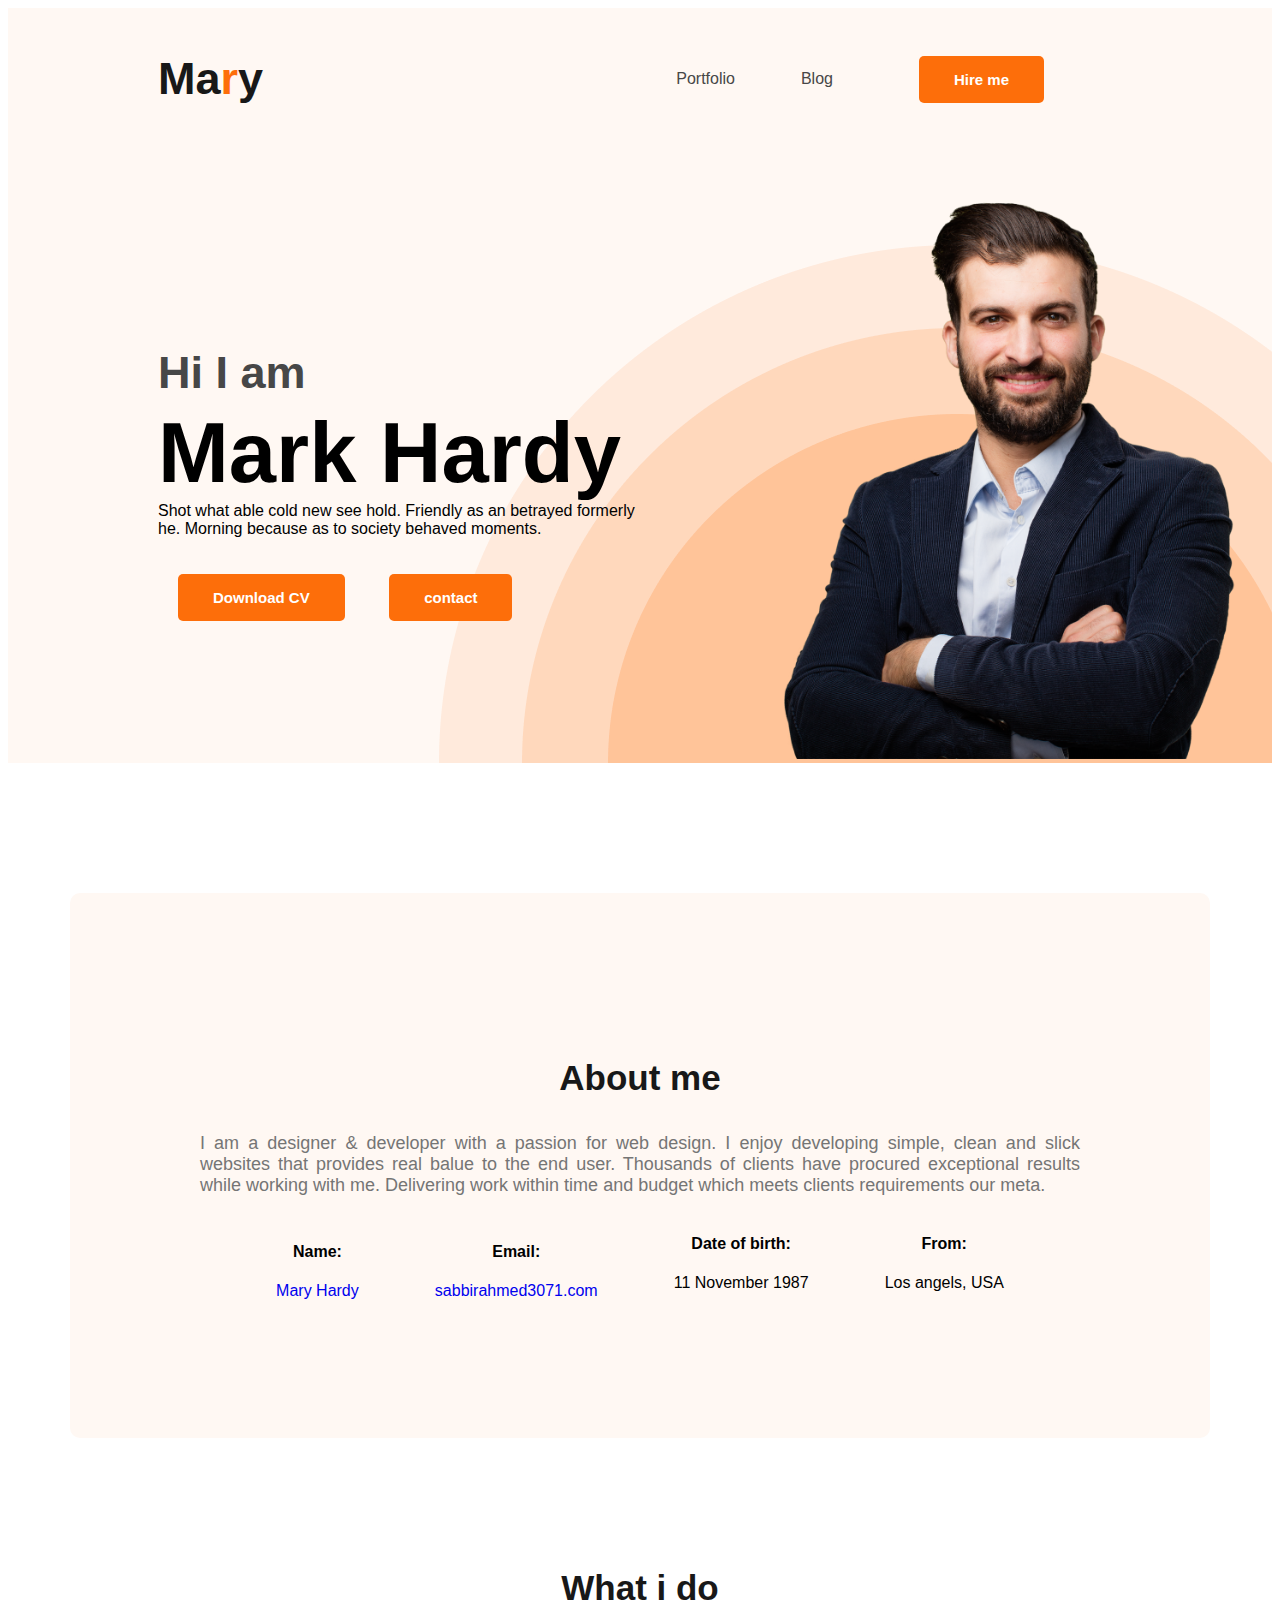
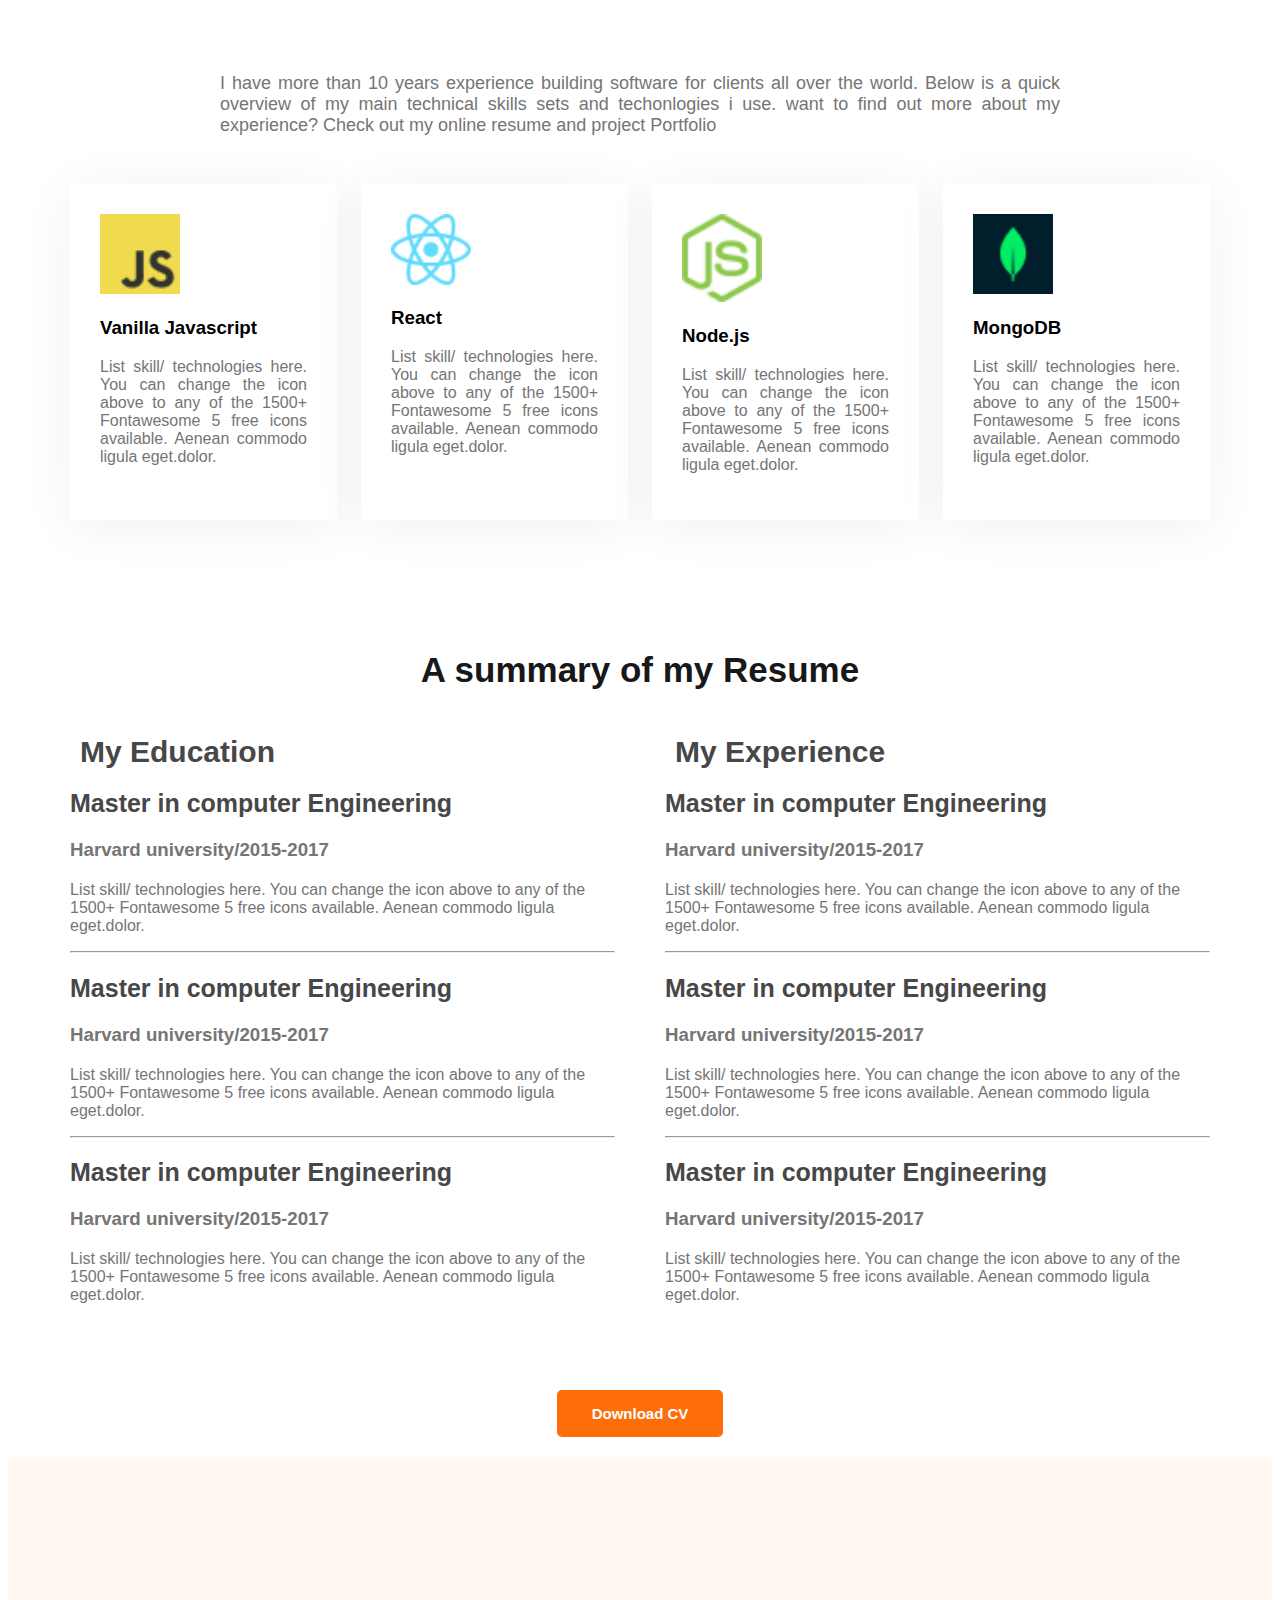
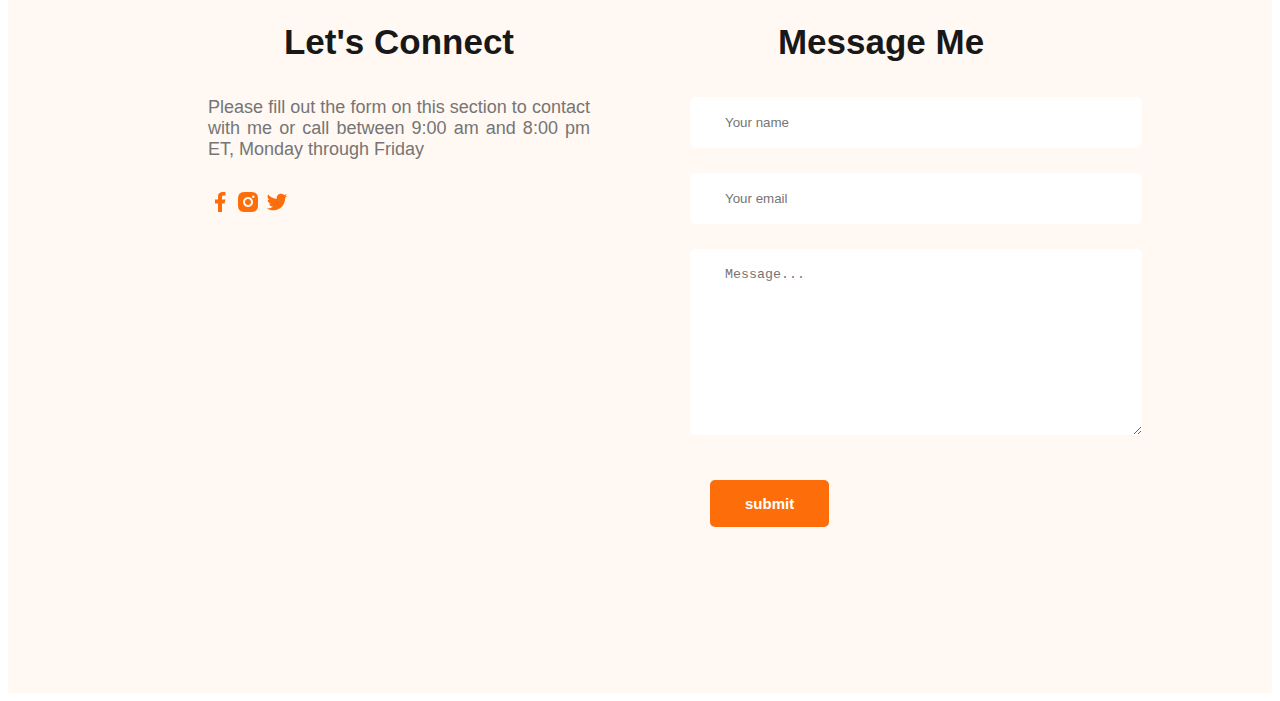
<file: Project 01/index.html>
<!DOCTYPE html>
<html lang="en">
<head>
    <meta charset="UTF-8">
    <meta name="viewport" content="width=device-width, initial-scale=1.0">
    <title>Portfolio Website</title>
    <link rel="stylesheet" href="/Project 01/style.css">
</head>
<body>
    <header class="header-style ">
        
        <nav>
            
            <h3 class="nav-title">Ma<span class="text-primary">r</span>y</h3>
            <ul>
                <li><a href="#">Portfolio</a></li>
                <li><a href="#">Blog</a></li>
                <li><button class="btn-primary">Hire me</button></li>
            </ul>
        </nav>
        <div class="banner">
            
            <div class="banner-content">
                <h3  class="banner-greeting">Hi I am</h3>
                <h1  class="banner-title">Mark Hardy</h1>
                <p class="banner-description">Shot what able cold new see hold. Friendly as an betrayed  formerly he. Morning because as to society behaved moments.</p>
                <button class="btn-primary">Download CV</button>
                <button class="btn-primary">contact</button>
            </div>
            <div class="banner-image"><img class="profile" src="./images/hardy.png" alt=""></div>
        </div>

    </header>
    <main>
        <section class="about">
            <h3 class="section-title">About me</h3>
            <p class="section-description">I am a  designer & developer with  a passion for web design. I enjoy developing simple, clean and slick websites that provides real balue to the end user.  Thousands of clients have procured exceptional results while working with me. Delivering work within time and budget which meets clients requirements our meta.</p>


            <div class="about-info-container">
                <div class="about-info">
                    <h4 class="info-title">Name:</h4>
                    <a href="#"  class="info-description hyre">Mary Hardy</a>
                </div>
                <div class="about-info">
                    <h4 class="info-title">Email:</h4>
                    <a href="mailto:www.sabbirahmed3071@gmail.com" class="info-description hyre">sabbirahmed3071.com</a>
                </div>
                <div class="about-info">
                    <h4 class="info-title">Date of birth:</h4>
                    <p class="info-description">11 November 1987</p>
                </div>
                <div class="about-info">
                    <h4 class="info-title">From:</h4>
                    <p class="info-description">Los angels, USA</p>
                </div>
            </div>
        </section>

        <!-- what i do section starts -->
        <section>
            <h3 class="section-title">What i do</h3>
            <p class="section-description" id="do-description">I have more than 10 years experience building software for clients all over the world. Below is a quick overview of my main technical skills sets and techonlogies i use. want to find out more about my experience? Check out my online resume and project Portfolio
            </p>
            <div class="skills-container">
                <div class="skill">
                    <img class="icon-photo" src="./images/icons/js.png" alt="">
                    <h3 class="skill-title">Vanilla Javascript</h3>
                    <p class="skill-description">List skill/ technologies here. You can change the icon above to any of the 1500+ Fontawesome 5 free icons available. Aenean commodo ligula eget.dolor.</p>
                </div>
                <div class="skill">
                    <img class="icon-photo" src="./images/icons/react.png" alt="">
                    <h3 class="skill-title">React</h3>
                    <p class="skill-description">List skill/ technologies here. You can change the icon above to any of the 1500+ Fontawesome 5 free icons available. Aenean commodo ligula eget.dolor.</p>
                </div>
                <div class="skill">
                    <img class="icon-photo" src="./images/icons/nodejs.png" alt="">
                    <h3 class="skill-title">Node.js</h3>
                    <p class="skill-description">List skill/ technologies here. You can change the icon above to any of the 1500+ Fontawesome 5 free icons available. Aenean commodo ligula eget.dolor.</p>
                </div>
                <div class="skill">
                    <img class="icon-photo" src="./images/icons/mongo.png" alt="">
                    <h3 class="skill-title">MongoDB</h3>
                    <p class="skill-description">List skill/ technologies here. You can change the icon above to any of the 1500+ Fontawesome 5 free icons available. Aenean commodo ligula eget.dolor.</p>
                </div>
            </div>
            
        </section>

        <!-- Resume section -->
        <section >
             <h3 class="section-title">A summary of my Resume</h3>
            
             <div class="resume-container">
                <div class="resume-column">
                    <h3 class="resume-column-title">My Education</h3>
                    <div class="resume-item">
                        <h2 class="resume-item-title">Master in computer Engineering</h2>
                        <h3 class="resume-item-institute">Harvard university/2015-2017</h3>
                        <p class="resume-item-description">List skill/ technologies here. You can change the icon above to any of the 1500+ Fontawesome 5 free icons available. Aenean commodo ligula eget.dolor.</p>
                    </div>
                    <hr>
                    <div class="resume-item">
                        <h2 class="resume-item-title">Master in computer Engineering</h2>
                        <h3 class="resume-item-institute">Harvard university/2015-2017</h3>
                        <p class="resume-item-description">List skill/ technologies here. You can change the icon above to any of the 1500+ Fontawesome 5 free icons available. Aenean commodo ligula eget.dolor.</p>
                    </div>
                    <hr>
                    <div class="resume-item">
                        <h2 class="resume-item-title">Master in computer Engineering</h2>
                        <h3 class="resume-item-institute">Harvard university/2015-2017</h3>
                        <p class="resume-item-description">List skill/ technologies here. You can change the icon above to any of the 1500+ Fontawesome 5 free icons available. Aenean commodo ligula eget.dolor.</p>
                    </div>
                    
                    
                </div>
                <div class="resume-column">
                    <h3 class="resume-column-title">My Experience</h3>

                    <div class="resume-item">
                        <h2 class="resume-item-title">Master in computer Engineering</h2>
                        <h3 class="resume-item-institute">Harvard university/2015-2017</h3>
                        <p class="resume-item-description">List skill/ technologies here. You can change the icon above to any of the 1500+ Fontawesome 5 free icons available. Aenean commodo ligula eget.dolor.</p>
                    </div>
                    <hr>
                    <div class="resume-item">
                        <h2 class="resume-item-title">Master in computer Engineering</h2>
                        <h3 class="resume-item-institute">Harvard university/2015-2017</h3>
                        <p class="resume-item-description">List skill/ technologies here. You can change the icon above to any of the 1500+ Fontawesome 5 free icons available. Aenean commodo ligula eget.dolor.</p>
                    </div>
                    <hr>
                    <div class="resume-item">
                        <h2 class="resume-item-title">Master in computer Engineering</h2>
                        <h3 class="resume-item-institute">Harvard university/2015-2017</h3>
                        <p class="resume-item-description">List skill/ technologies here. You can change the icon above to any of the 1500+ Fontawesome 5 free icons available. Aenean commodo ligula eget.dolor.</p>
                    </div>
                </div>
             </div>
             <div class="download-cv">
                <button class="btn-primary">Download CV</button>
             </div>
        
         </section>

    </main>
    <footer >
        <div class="footer-column">
            <h3 class="section-title">Let's Connect</h3>
            <p class="section-description">Please fill out the form on this section to contact with me or call between 9:00 am and 8:00 pm ET, Monday through Friday</p>

            <div class="social-links">
                <a href=""><img src="./images/icons/facebook.png" alt=""></a>
                <a href=""><img src="./images/icons/insta.png" alt=""></a>
                <a href=""><img src="./images/icons/twitter.png" alt=""></a>
            </div>
        </div>
       
        <div class="footer-column">
            <h3 class="section-title">Message Me </h3>

            <form class="contact"action="">
                <!-- <label for="name"></label> -->
                <input type="text" name="" id="" placeholder="Your name"><p>
                <input type="email" name="" id="" placeholder="Your email"><p>
                <textarea name="" id="" cols="30" rows="10" placeholder="Message..."></textarea>
                    <input class="btn-primary" type="submit" value="submit">
            </form>

        </div>

    </footer>

</body>
</html>
</file>
<file: Project 01/style.css>
body{
   font-family: 'Lato', sans-serif;
   font-family: 'open sans',sans-serif;
}
/* Header related style */



.header-style{
   
   background-color: #FFF8F3;
   background-image: url("./images/header_bg.png");
   background-repeat: no-repeat;
   background-position: bottom right ;

}
.header-style ul li {
   /* background-color: antiquewhite; */
   padding:8px;
}
.header-style ul li a:hover{
   background-color: #fee7d6;
   color:#b95454;
   padding:10px;
}




/* nav  related style */
.text-primary{
   /* background-color: ; */
   color:  #FD6E0A ;
}



.btn-primary{
   background-color:#FD6E0A ;
   border-radius: 5px;
   border:0;
   color:white;
   font-size: 15px;
   font-weight: 700;
   padding:15px 35px;
   margin:20px;
   cursor:grab;

   

}

nav {
   display: flex;
   justify-content: space-between;
   align-items: center;
   margin:0 150px;
}


nav > ul{
   display:flex;
   list-style: none;
   align-items: center;
}


nav li{
   list-style: none;
   margin-right:50px;

}


nav a{
   text-decoration: none;
   color:#474747;
}


.nav-title{
   color:#181818;
   font-size:45px;
   font-style: normal;
   font-weight: 800;
   line-height: normal;

}

.banner{
   padding: 30px 30px 0px 150px;
   display:flex;
   align-items: center;
   justify-content: space-between;
   

}

.banner-content{
   max-width: 500px;

}


.banner-greeting{
   font-size: 45px;
   color:#474747;
   margin-bottom: 0;
}

.banner-title{
   font-size: 85px;
   font-style: normal;
   font-weight:700;
   margin-top:5px;
   margin-bottom: 0;

}

.banner-description{
   margin-top: 0;

}




.banner-image .profile{
   width:500px;

}




/* main section starts*/
main{
  max-width: 1140px; 
  margin:0 auto;
}
main section{
   margin-top: 130px;
}


/* about section starts */

.about{

   padding:130px;
   background-color: #FFF8F3;
   border-radius: 10px;
   margin: 130px 0;
}
.section-title{
   color:  #181818;
   text-align: center ;
   /* font-family: Open sans; */
   font-size: 35px;
   /* font-style: normal; */
   font-weight: 700;
   /* line-height:normal ; */
   


}

.section-description{
   color:#757575;
   text-align:  justify;
   font-size: 18px;


}
.about-info-container{
   display:flex;
   align-items: center;
   justify-content: space-evenly;
   height:100%;
   margin:0 auto;
   


}

.about-info{
   justify-content: space-evenly;
   align-items: center;
   text-align: center;
   

}

/* .info-title{

}

.info-description{


} */

.hyre{
   text-decoration: none;
}

#do-description{
   padding:30px 150px;
}
.skills-container{
   display:flex;
   gap:24px;

}
.skill{
   /* height: 300px; */
   /* width:auto;  */
   background-color:#FFF ;
   padding:30px;
   box-shadow: 0px 6px 50px 0px rgba(0, 0, 0, 0.06);


}


.icon-photo{
   width: 80px;
   justify-content: center;

}

.skill-description{
   color:#757575;
   text-align: justify;

}

/* Resume style section */

.resume-container{
   display: flex;
   gap:50px;

}
/* .resume-column{

} */

.resume-column-title{
   color:#474747;
   font-size: 30px;
   font-weight: 700;
   margin:10px;

}

.resume-item-description, .resume-item-institute{

   color:#757575;
}

.resume-item-institute{
   margin-bottom:20px;
   margin-top: 0;
}
.resume-item-title{
   color: #474747;
   font-size: 25px;
   font-weight: 700;
}

.resume-container hr{
   margin:30;
}

.download-cv{
   text-align: center;
   margin-top: 50px;
}

/* Footer style section */

footer{
   display:flex;
   background-color: #FFF8F3;
   padding:130px 200px;
   margin-top: 100px;
   gap:100px;
   margin:0 auto;
   
}


.footer-column{
   width: 50%;



}
/* 
.section-title{

}

.section-description{

} */

.social-links{
   margin-top:30px;

}
.contact input[type="text"],input[type="email"], textarea{
   display: block;
   padding:18px 35px ;
   margin-bottom: 25px;
   color:#757575;
   background-color: #FFF;
   border-radius:5px;
   border:0;
   width:100%;

}
.hide{
   display: none;
}

/* For small/mobilev device */
@media screen and (max-width:576px) {
   /* nav>ul{
      flex-direction: column;
   } */
   .header-style{
      background-color: #FFF8F3;
      /* background-image: url("./images/header_bg.png"); */
      background-repeat: no-repeat;
      background-position: bottom right ;
      flex-direction: column-reverse;
   }
   nav{
      flex-direction: column;
   }
   .banner{
      padding:20px;
     
      flex-direction: column;


   }
   .banner-image{
      margin-bottom:0;


   }
   .banner-image.profile{
      width:100%;

   }
   .btn-primary{
      margin-bottom: 15px;;
   }

   .skill{
      box-shadow: 4px 5px 5px rgb(155, 152, 152);

   }
   .skills-container{
      flex-direction: column;
   }
   #do-description{
      padding:10px;
      background-color: rgb(201, 191, 201);

   }
   .resume-container{
      flex-direction: column;
      margin:0 6px;
   }
   footer{
      flex-direction: column;
      padding: 20px;
   }
   .footer-column{
      width:100%;


   }
   .contact input[type="text"],input[type="email"], textarea{
      padding:20px;
      width:80%;
   outline-style:unset;
   }
   .about{
      padding:10px;
   }
   .about-info-container{
      flex-direction: column;
   }


   
}



/* For medium device */
@media screen and (min-width:577px) and (max-width:960px) {
   .footer{
      padding:30px;
   }
  

   
}
</file>
